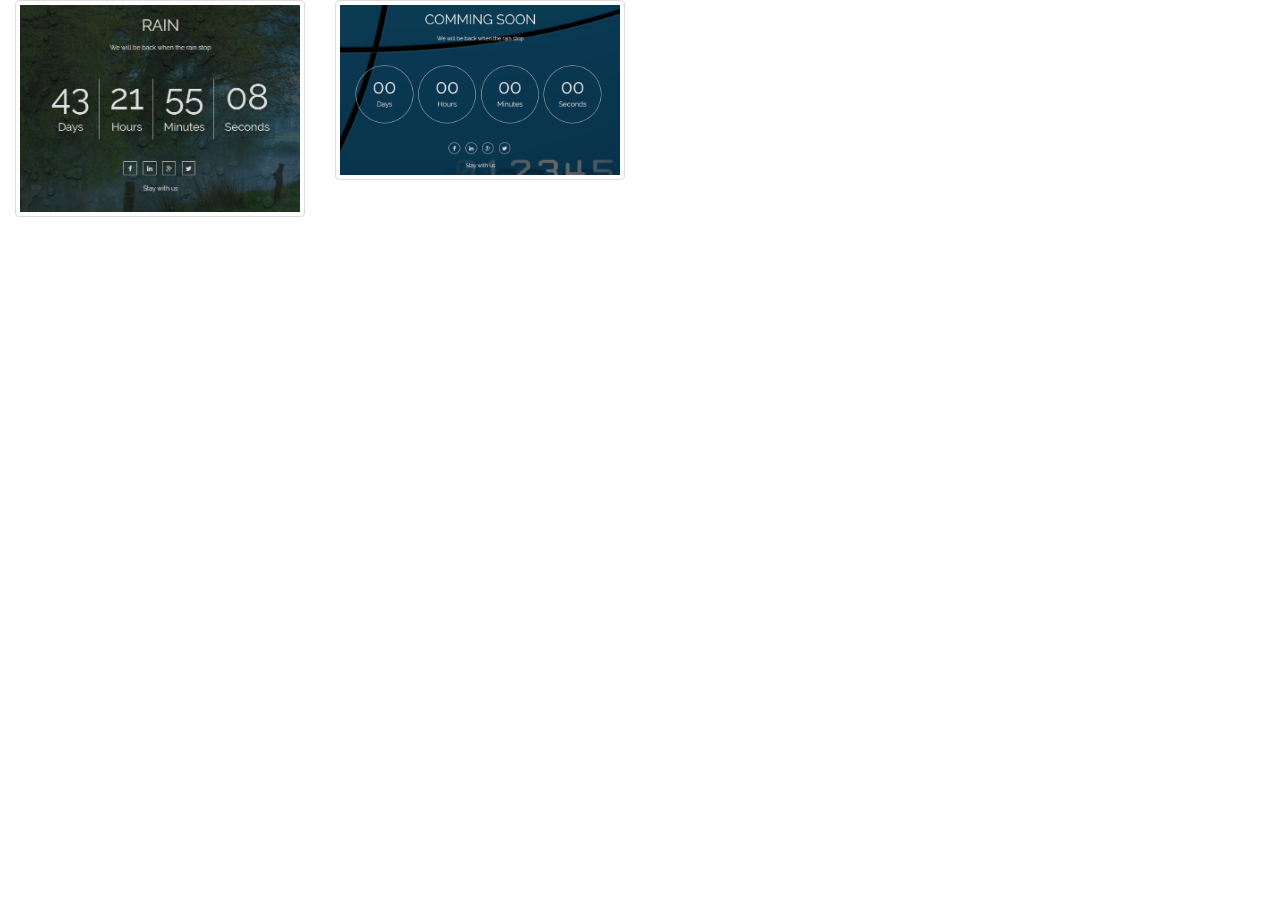
<file: index.html>
<!DOCTYPE html>
<html>
<head>
	<title>Project</title>
	<link rel="stylesheet" href="https://maxcdn.bootstrapcdn.com/bootstrap/3.3.7/css/bootstrap.min.css" >
</head>
<body>

<div class="container-fluid">
	<div class="row">
		<div class="col-sm-3">
			<div class="thumbnail">
				<a href="https://faridrony55.github.io/project-with-jquery/countdown_two/" target="_blank">
					<img src="timer1.png" alt="click" class="img-responsive">
				</a>
			</div>
		</div>
		
		<div class="col-sm-3">
			<div class="thumbnail">
				<a href="https://faridrony55.github.io/project-with-jquery/countdown_one/" target="_blank">
					<img src="timer2.png" alt="click" class="img-responsive">
				</a>
			</div>
		</div>
	</div>
</div>

</body>
</html>
</file>
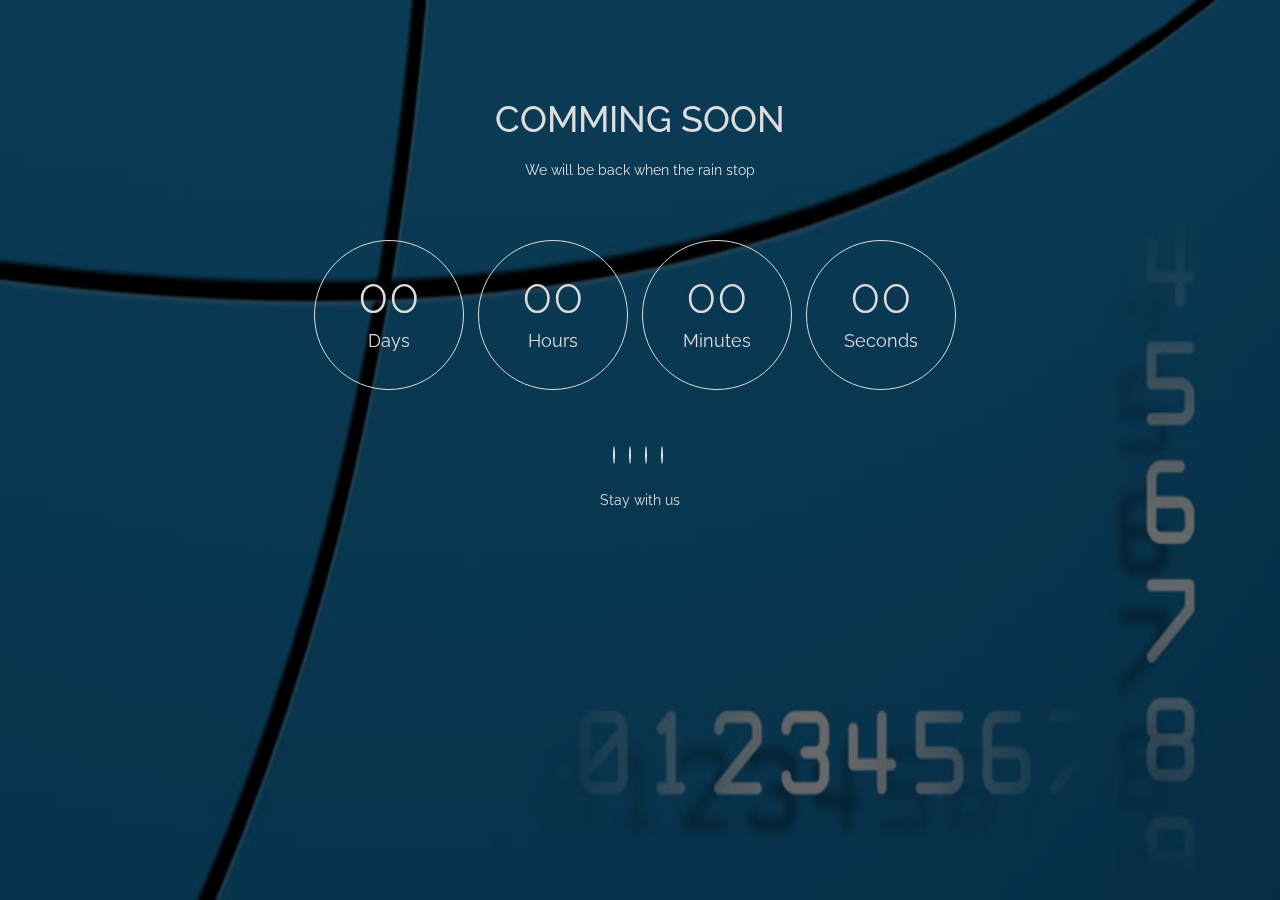
<file: countdown_one/index.html>
<!DOCTYPE html>
<html lang="en">
  <head>
    <meta charset="utf-8">
    <meta http-equiv="X-UA-Compatible" content="IE=edge">
    <meta name="viewport" content="width=device-width, initial-scale=1"> 
    <link rel="shortcut icon" href="asset/img/ems.png">
    <title>Timer | Employee Managment System </title>
    <link rel="stylesheet" href="https://maxcdn.bootstrapcdn.com/bootstrap/3.3.6/css/bootstrap.min.css"  rel="stylesheet"> 
    <link href="asset/css/parallax.css" rel="stylesheet" type="text/css"> 
    <!-- sign up form validation-->
    <link rel="stylesheet" href="http://fontawesome.io/assets/font-awesome/css/font-awesome.css">  
    <!-- custom css -->
    <link rel="stylesheet" href="asset/css/custom.css">
    
  </head>
 

<!--////////////////////////////////////////////////////////////////--> 
<!--__________***************________________-->
<body class="bg3">

<!-- <div id="foreground" class="mouse-bg"></div>  -->
<!-- <div id="fore-foreground"  class="mouse-bg"></div>   -->
<div id="fore-fore-foreground"  class="mouse-bg"></div>


<section class="timer-section">
  <div class="container">
    <div class="row">
      <div class="col-sm-12">
        <div class="row">
          <h1>Comming soon</h1>
          <p>We will be back when the rain stop</p>
          <div class="col-sm-12  ">
               <ul id="example">
      <li class="round"><span class="days">00</span><p class="days_text">Days</p></li>
        <!-- <li class="seperator">:</li> -->
        <li class="round"><span class="hours">00</span><p class="hours_text">Hours</p></li>
        <!-- <li class="seperator">:</li> -->
        <li class="round"><span class="minutes">00</span><p class="minutes_text">Minutes</p></li>
        <!-- <li class="seperator">:</li> -->
        <li class="round"><span class="seconds">00</span><p class="seconds_text">Seconds</p></li>
    </ul>
    <ul class="list-inline text-center social">
        <li><a href="#"><span class="fa fa-facebook round"></span></a></li>
        <li><a href="#"><span class="fa fa-linkedin round"></span></a></li>
        <li><a href="#"><span class="fa fa-google-plus round"></span></a></li>
        <li><a href="#"><span class="fa fa-twitter round"></span></a></li>
    </ul>
    <p>Stay with us</p>
          </div>
          <!-- sign up / signin section-->
        </div>
      </div>
    </div>
  </div>
</section>


<!--////////////////////////////////////////////////////////////////-->
    <script src="https://ajax.googleapis.com/ajax/libs/jquery/1.11.3/jquery.min.js"></script> 
    <script src="https://maxcdn.bootstrapcdn.com/bootstrap/3.3.6/js/bootstrap.min.js"></script>
 
<script src="asset/js/mouse.parallax.js"></script>

<script>
$(document).ready(function() { 
        $('#foreground').mouseParallax({ moveFactor: 5 });
        $('#fore-foreground').mouseParallax({ moveFactor: 0 });
        $('#fore-fore-foreground').mouseParallax({ moveFactor: 0 });
        //$('body').height();
      });
</script>
 
  </body>
</html>

    <link type="text/css" href="asset/timer1/jquery.countdown.css?v=1.0.0.0" rel="stylesheet"> 
    <script type="text/javascript" src="asset/timer1/jquery.countdown.min.js?v=1.0.0.0"></script>
        <script type="text/javascript">
        $('#example').countdown({
            date: '6/7/2017 23:59:59',
            offset: -8,
            day: 'Day',
            days: 'Days'
        }, function () {
            alert('Done!');
        });
    </script>
</file>
<file: countdown_one/asset/css/parallax.css>
.mouse-bg {
left: 0;
right: 0;
bottom: 0;
top: 0;
position: fixed;
}
 
#foreground {
background-image: url('../img/rain4.png');
 /*   background-repeat: no-repeat; */
   opacity: 0.3; 
}
#fore-foreground {
background-image: url('../img/pattern.png');
/*background-repeat: no-repeat;*/}
#fore-fore-foreground {
background: rgba(0, 0, 0, 0.59);
}
.mouse-bg {
    left: 0;
    right: 0;
    bottom: 0;
    top: 0;
    position: fixed;
    z-index: -1;
}
#jquery-script-menu {
position: fixed;
height: 90px;
width: 100%;
top: 0;
left: 0;
border-top: 5px solid #316594;
background: #fff;
-moz-box-shadow: 0 2px 3px 0px rgba(0, 0, 0, 0.16);
-webkit-box-shadow: 0 2px 3px 0px rgba(0, 0, 0, 0.16);
box-shadow: 0 2px 3px 0px rgba(0, 0, 0, 0.16);
z-index: 999999;
padding: 10px 0;
-webkit-box-sizing:content-box;
-moz-box-sizing:content-box;
box-sizing:content-box;
}

.jquery-script-center {
width: 960px;
margin: 0 auto;
}
.jquery-script-center ul {
width: 212px;
float:left;
line-height:45px;
margin:0;
padding:0;
list-style:none;
}
.jquery-script-center a {
    text-decoration:none;
}
.jquery-script-ads {
width: 728px;
height:90px;
float:right;
}
.jquery-script-clear {
clear:both;
height:0;
}
</file>
<file: countdown_one/asset/css/custom.css>
@import url(https://fonts.googleapis.com/css?family=Anton);
@import url(http://fonts.googleapis.com/css?family=Roboto:300,400,500,700);
@import url(https://fonts.googleapis.com/css?family=Oswald:400,700);
@import url(https://fonts.googleapis.com/css?family=Josefin+Sans);
@import url(https://fonts.googleapis.com/css?family=Rokkitt:400,700);
@import url(https://fonts.googleapis.com/css?family=Raleway);
@import url(https://fonts.googleapis.com/css?family=Alfa+Slab+One);

/*
font-family: "Raleway", sans-serif;
font-family: "Anton", sans-serif;
font-family: "Roboto", sans-serif;

*/
.bg,.btn-custom{
    background:#0B5282;
    color: #fff;
}
.hover:hover,.btn-custom:hover{color: #fff;background: rgba(11, 82, 130, 0.9);} 
.bg1{
    background: url('../img/4.jpg') no-repeat bottom center fixed transparent;   
    background-size: 100% 100%;
}
.bg2{
    background: url('../img/green.jpg') no-repeat bottom center fixed transparent;   
    background-size: 100% 100%;
}
.bg3{
    background: url('../img/blue.jpg') no-repeat bottom center fixed transparent;   
    background-size: 100% 100%;
}
.bg4{
    background: url('../img/bomb.jpg') no-repeat bottom center fixed transparent;   
    background-size: 100% 100%;
}
.bg5{
    background: url('../img/code.png') no-repeat bottom center fixed transparent;   
    background-size: 100% 100%;
}
body{ 
    color: #2c3e50; 
    font-family: "Raleway", sans-serif; 
    font-size: 14px;
}
.mt-15{margin-top: 15% !important;}
.mt-8{margin-top: 8% !important;}

 
/******************************/
 .col-xsm-1, .col-xsm-2, .col-xsm-3, .col-xsm-4, .col-xsm-5, .col-xsm-6, .col-xsm-7, .col-xsm-8, .col-xsm-9, .col-xsm-10, .col-xsm-11, .col-xsm-12{position: relative; min-height: 1px; padding-right: 15px; padding-left: 15px;}
 @media (min-width: 500px) and (max-width:991px){.col-xsm-1, .col-xsm-2, .col-xsm-3, .col-xsm-4, .col-xsm-5, .col-xsm-6, .col-xsm-7, .col-xsm-8, .col-xsm-9, .col-xsm-10, .col-xsm-11, .col-xsm-12{float: left;}.col-xsm-12{width: 100%;}.col-xsm-11{width: 91.66666667%;}.col-xsm-10{width: 83.33333333%;}.col-xsm-9{width: 75%;}.col-xsm-8{width: 66.66666667%;}.col-xsm-7{width: 58.33333333%;}.col-xsm-6{width: 50%;}.col-xsm-5{width: 41.66666667%;}.col-xsm-4{width: 33.33333333%;}.col-xsm-3{width: 25%;}.col-xsm-2{width: 16.66666667%;}.col-xsm-1{width: 8.33333333%;}.col-xsm-pull-12{right: 100%;}.col-xsm-pull-11{right: 91.66666667%;}.col-xsm-pull-10{right: 83.33333333%;}.col-xsm-pull-9{right: 75%;}.col-xsm-pull-8{right: 66.66666667%;}.col-xsm-pull-7{right: 58.33333333%;}.col-xsm-pull-6{right: 50%;}.col-xsm-pull-5{right: 41.66666667%;}.col-xsm-pull-4{right: 33.33333333%;}.col-xsm-pull-3{right: 25%;}.col-xsm-pull-2{right: 16.66666667%;}.col-xsm-pull-1{right: 8.33333333%;}.col-xsm-pull-0{right: auto;}.col-xsm-push-12{left: 100%;}.col-xsm-push-11{left: 91.66666667%;}.col-xsm-push-10{left: 83.33333333%;}.col-xsm-push-9{left: 75%;}.col-xsm-push-8{left: 66.66666667%;}.col-xsm-push-7{left: 58.33333333%;}.col-xsm-push-6{left: 50%;}.col-xsm-push-5{left: 41.66666667%;}.col-xsm-push-4{left: 33.33333333%;}.col-xsm-push-3{left: 25%;}.col-xsm-push-2{left: 16.66666667%;}.col-xsm-push-1{left: 8.33333333%;}.col-xsm-push-0{left: auto;}.col-xsm-offset-12{margin-left: 100%;}.col-xsm-offset-11{margin-left: 91.66666667%;}.col-xsm-offset-10{margin-left: 83.33333333%;}.col-xsm-offset-9{margin-left: 75%;}.col-xsm-offset-8{margin-left: 66.66666667%;}.col-xsm-offset-7{margin-left: 58.33333333%;}.col-xsm-offset-6{margin-left: 50%;}.col-xsm-offset-5{margin-left: 41.66666667%;}.col-xsm-offset-4{margin-left: 33.33333333%;}.col-xsm-offset-3{margin-left: 25%;}.col-xsm-offset-2{margin-left: 16.66666667%;}.col-xsm-offset-1{margin-left: 8.33333333%;}.col-xsm-offset-0{margin-left: 0;}}


/************* timer section *****************/ 
.timer-section h1,.btn{text-transform: uppercase;}
.timer-section h1{  
margin: 0 auto;
text-align: center;    
margin-bottom: 10px;
/*font-family: "Roboto", sans-serif;*/
margin-top: 100px
}
.timer-section h1 span{
display: inline-block;
}
.timer-section h1 img{
width: 40px;
display: -webkit-inline-box;
}
.timer-section p{
text-align: center;
padding-top: 10px;
font-size: 14px;
}

.round{
    border: 1px solid #ddd;
border-radius: 50%;
}
/*.social */
.social {}
.social li{}
.social li .fa.border{
border: 1px solid;
width: 30px;
height: 30px;
line-height: 30px;
}
.social li .fa.round{ 
width: 30px;
height: 30px;
line-height: 30px;
}
.social li .fa:hover{}
</file>
